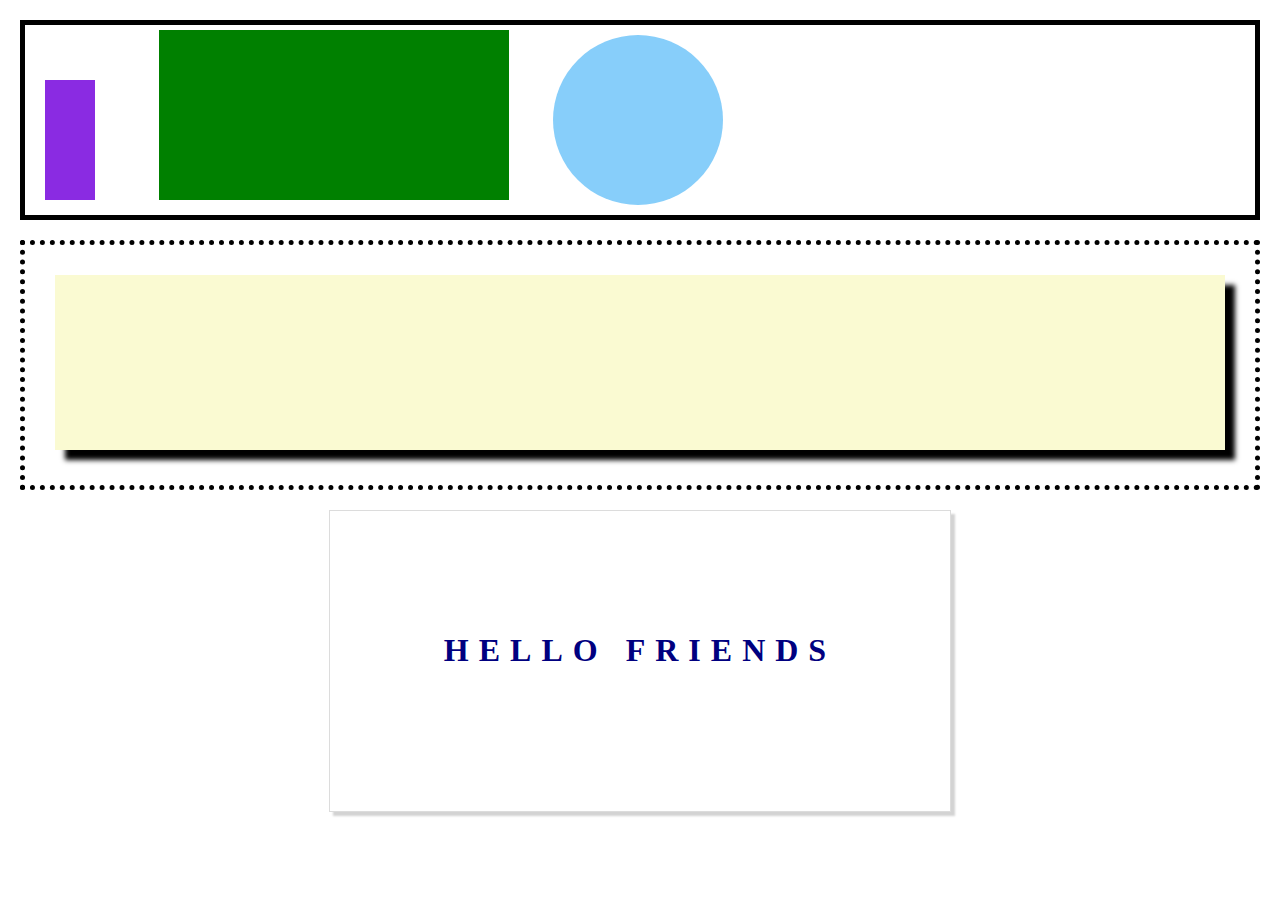
<file: second/index.html>
<!-- Put your HTML HERE, make sure to connect your index.css sheet -->
<!DOCTYPE html>
<html lang="en">
    <head>
        <meta charset="UTF-8">
        <link rel="stylesheet" href="./index.css">
        <title>Second HTML-CSS</title>
    </head>

        <body>
            <div class="first-container">
                <div class="first-box">

                </div>
                <div class="second-box">

                </div>
                <div class="circle">
                </div>
            </div>
<!--first container with 3 elemtents -->
            <div class="second-container">
                <div class="cream-box">

                </div>
            </div>
<!--second container with 1 element that has a shadow -->
            <div class="third-container">
                 <h1>HELLO FRIENDS</h1>
            </div>
        </body>
</html>
</file>
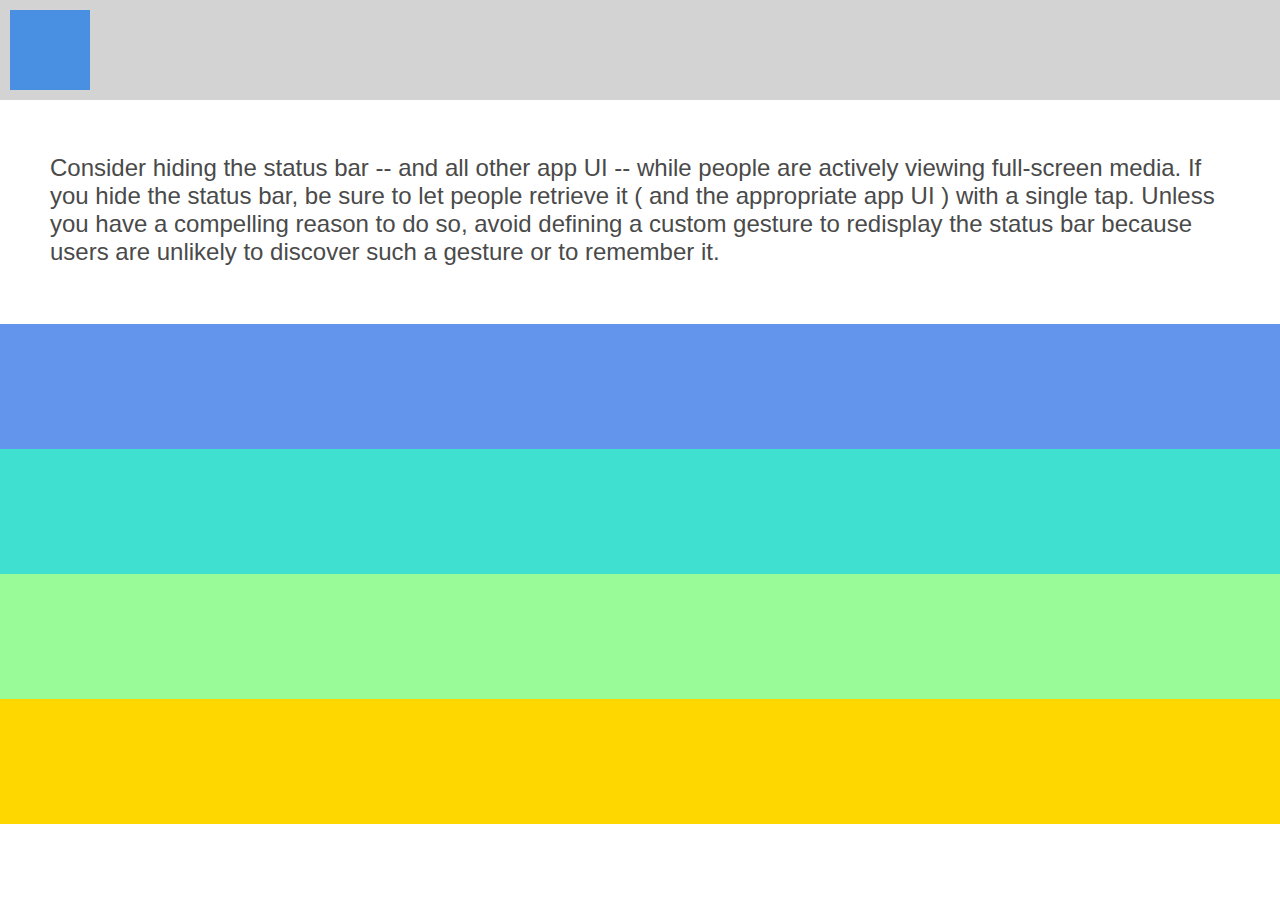
<file: third/index.html>
<!-- Put your HTML HERE, make sure to connect your index.css sheet -->
<!DOCTYPE html>
<html lang="en">
    <head>
        <meta charset="UTF-8">
        <meta name="viewport" content="width=device-width, initial-scale=1.0">
        <link rel="stylesheet" href="./index.css">
        <title>Last but not least</title>
    </head>
    <body>
        <div class="header">
            <div 
            class="header-box">
            </div>
        </div>
  
        <div class="text-box">
             <p>
                 Consider hiding the status bar -- and all other app UI -- while people are actively viewing full-screen media. If you hide the status bar, be sure to let people retrieve it ( and the appropriate app UI ) with a single tap. Unless you have a compelling reason to do so, avoid defining a custom gesture to redisplay the status bar because users are unlikely to discover such a gesture or to remember it.
                </p>
        </div>
  
        <div class="box-1">

        </div>
        <div class="box-2">
            
        </div>
        <div class="box-3">

        </div>
        <div class="box-4">
            
        </div>

    </body>
</html>
</file>
<file: second/index.css>
body {
    margin: 0;
    background-color: white;
    padding: 20px;
}

.first-container {
    box-sizing: border-box;
    border: 5px solid black;
    height: 200px;
    width: 100%;
}

.first-box {
    background-color: blueviolet;
    height: 120px;
    width: 50px;
    margin: 5px 20px;
    display: inline-block;
}

.second-box {
    background-color: green;
    height: 170px;
    width: 350px;
    display: inline-block;
    margin: 5px 40px;
}

.circle{
    background-color: lightskyblue;
    height: 170px;
    width: 170px;
    border-radius: 50%;
    display: inline-block;
}

.second-container{
    box-sizing: border-box;
    border: 5px dotted black;
    margin-top: 20px;
    height: 250px;
    width: 100%;
    padding: 30px;
}

.cream-box {
    background-color: lightgoldenrodyellow;
    height: 175px;
    width: 100%;
    box-shadow: 10px 10px 5px 0px black;
    -webkit-box-shadow: 10px 10px 5px 0px black;
    -moz-box-shadow: 10px 10px 5px 0px black;
}

.third-container{
    height: 300px;
    width: 50%;
    border: 1px solid gainsboro;
    margin: 20px auto;
    box-shadow: 4px 4px 2px 0px lightgray;
    -webkit-box-shadow: 4px 4px 2px 0px lightgray;
  -moz-box-shadow: 4px 4px 2px 0px lightgray;
}

.third-container h1{
    text-align: center;
    color: navy;
    letter-spacing: 10px;
    padding: 100px;
}
</file>
<file: third/index.css>
body {
    margin: 0;
}

.header {
    width: 100%;
    height: 80px;
    padding: 10px;
    background-color: lightgray;
}

.header-box {
    background-color: #4a90e2;
    width: 80px;
    height: 80px;
}

.text-box {
    width: 100%;
    height: 200px;
}

.text-box p {
    text-align: center;
    font-family: Arial, Helvetica, sans-serif;
    color: #4a4a4a;
    text-align: left;
    font-size: 24px;
    padding: 30px 50px 40px 50px;
}

.box-1 {
    background-color: cornflowerblue;
    width: 100%;
    height: 125px;
}

.box-2 {
    background-color: turquoise;
    width: 100%;
    height: 125px;
}

.box-3 {
    background-color: palegreen;
    width: 100%;
    height: 125px;
}

.box-4 {
    background-color: gold;
    width: 100%;
    height: 125px;
}
</file>
